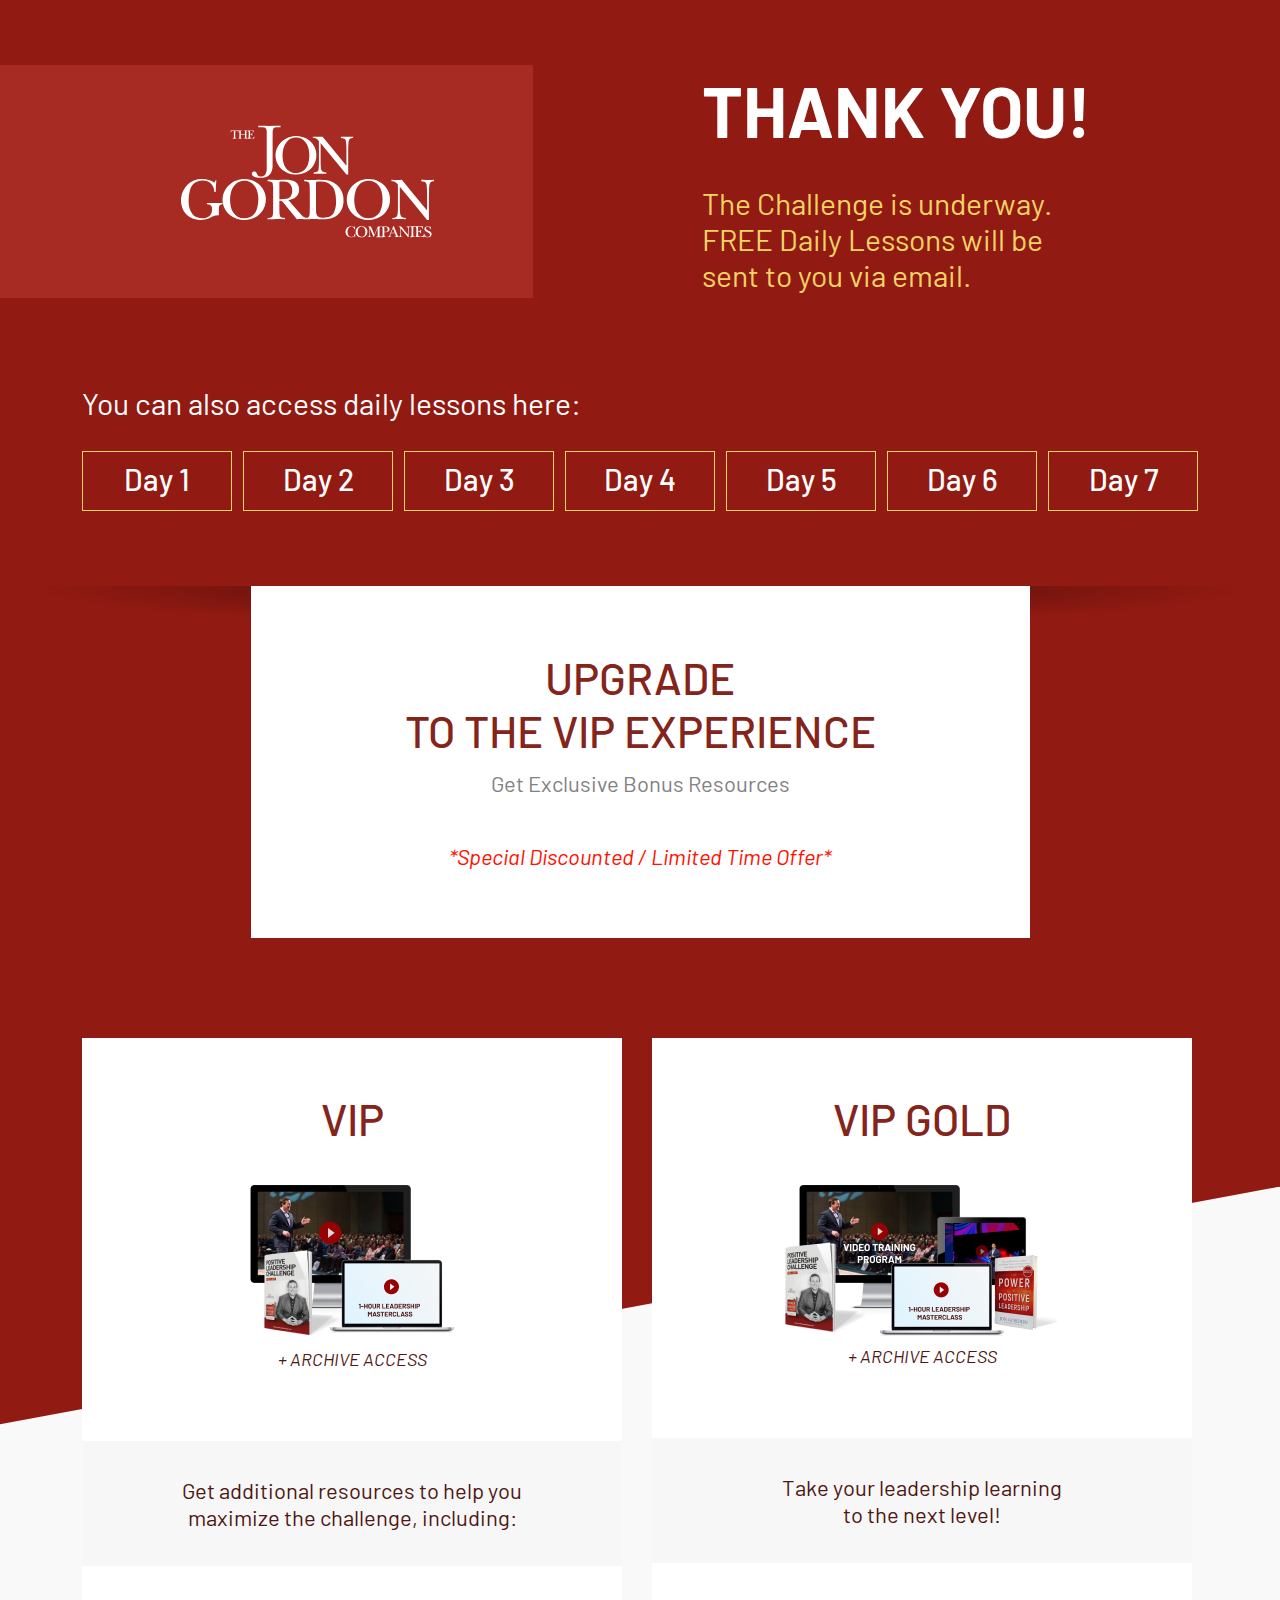
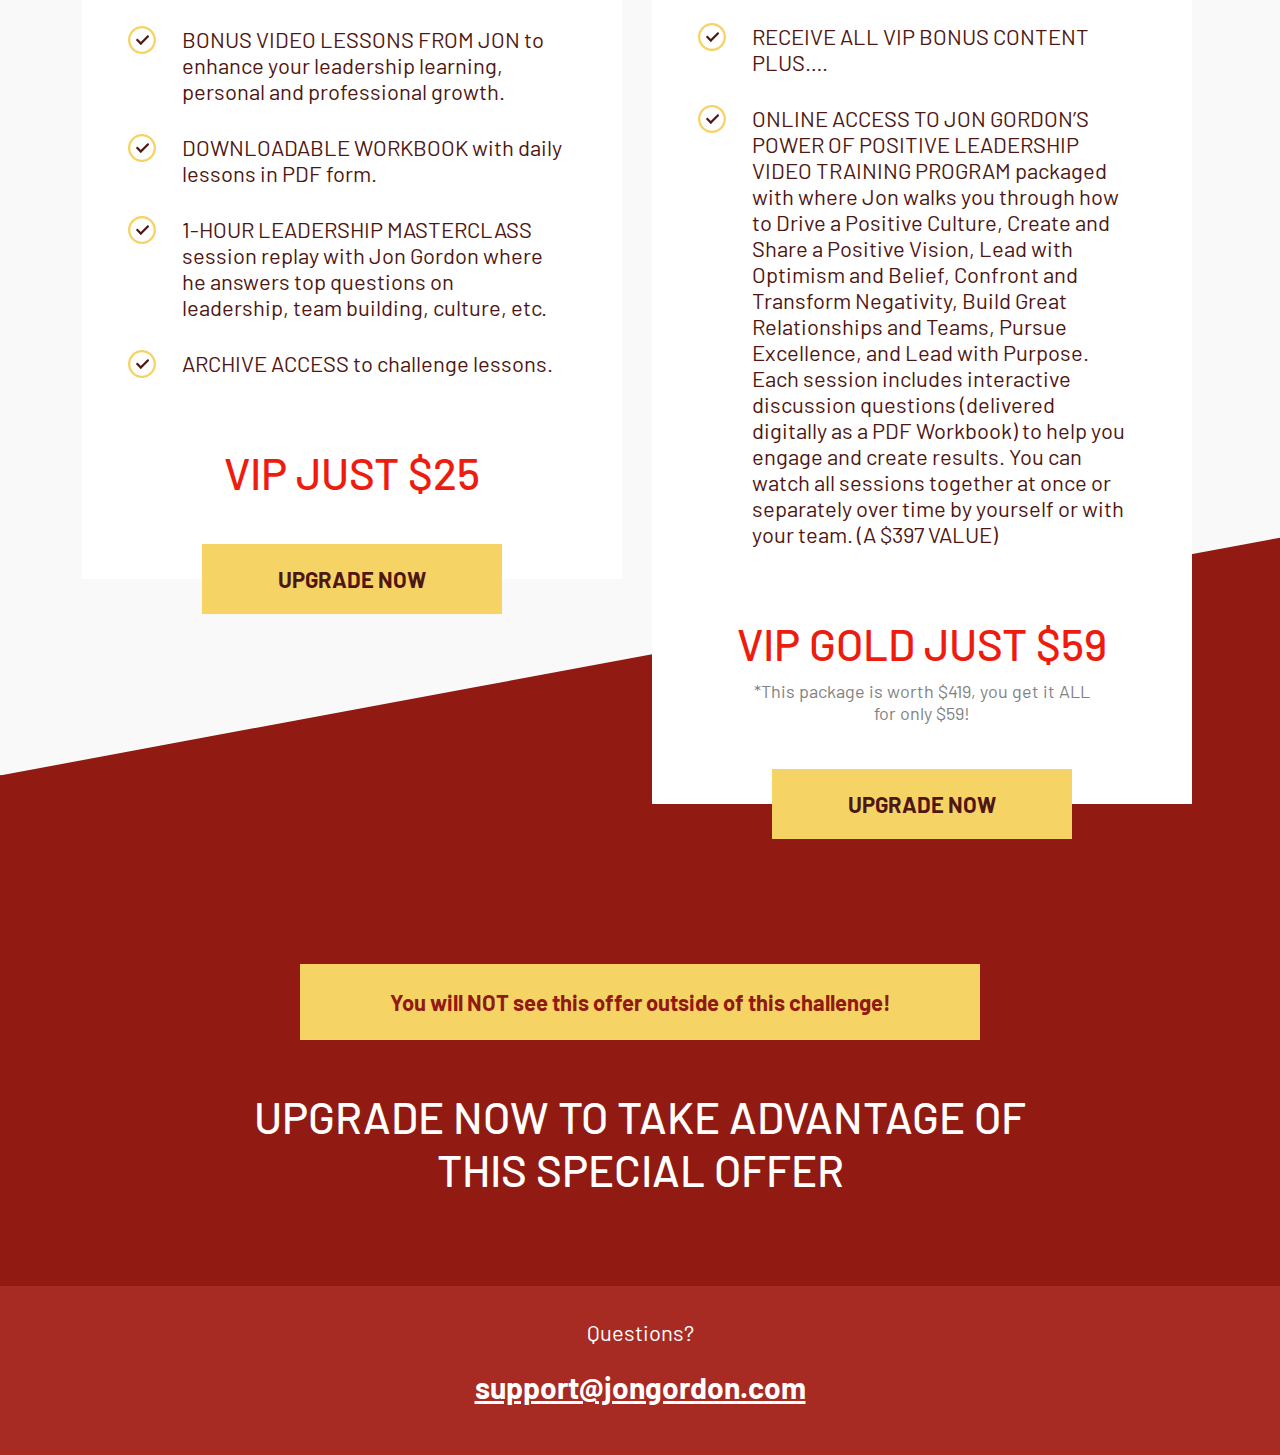
<file: index.html>
<!DOCTYPE html>
<html lang="en">
<head>
    <meta charset="UTF-8">
    <meta http-equiv="X-UA-Compatible" content="IE=edge">
    <meta name="viewport" content="width=device-width, initial-scale=1.0">
    <title>Positive Leadership Challenge Thank you Page</title>
    <!-- Barlow Fonts CSS -->
    <link rel="preconnect" href="https://fonts.googleapis.com">
    <link rel="preconnect" href="https://fonts.gstatic.com" crossorigin>
    <link href="https://fonts.googleapis.com/css2?family=Barlow:wght@300;400;500;600;700&display=swap" rel="stylesheet">
    <!-- Bootstrap CSS -->
    <link rel="stylesheet" href="assets/css/bootstrap.min.css">
    <!-- Style CSS -->
    <link rel="stylesheet" href="assets/css/style.css">
</head>
<body>

    <header class="wlc-hero-area">
        <div class="container">
            <div class="row">
                <div class="col-lg-5">
                    <div class="logo text-center">
                        <img src="assets/img/JG_logo.svg" alt="Jon Gordon Companies">
                    </div>
                </div>
                <div class="col-lg-5 offset-lg-1">
                    <div class="wlc-content">
                        <h1>Thank you!</h1>
                        <p>The Challenge is underway. <br>FREE Daily Lessons will be sent to you via email.</p>
                    </div>
                </div>
            </div>
        </div>
    </header>

    <div class="daily-access-lessons-area">
        <div class="container">
            <div class="row">
                <div class="col">
                    <div class="access-lessons">
                        <p>You can also access daily lessons here:</p>
                        <ul class="lessons-menu">
                            <li><a href="#">Day 1</a></li>
                            <li><a href="#">Day 2</a></li>
                            <li><a href="#">Day 3</a></li>
                            <li><a href="#">Day 4</a></li>
                            <li><a href="#">Day 5</a></li>
                            <li><a href="#">Day 6</a></li>
                            <li><a href="#">Day 7</a></li>
                        </ul>
                    </div>
                </div>
            </div>
            <div class="row mt-5 justify-content-center">
                <div class="col-lg-9">
                    <div class="upgrade-lesson text-center">
                        <h2>UPGRADE <br>TO THE VIP EXPERIENCE</h2>
                        <p>Get Exclusive Bonus Resources</p>
                        <p class="offer">*Special Discounted / Limited Time Offer*</p>
                    </div>
                </div>
            </div>
        </div>
    </div>

    <div class="price-table-area">
        <div class="container">
            <div class="row">
                <div class="col-lg-6">
                    <div class="single-price-table">
                        <div class="price-header text-center">
                            <h2 class="price-title">VIP</h2>
                            <img src="assets/img/Image-VIP.png" alt="VIP">
                            <span>+ ARCHIVE ACCESS</span>
                        </div>
                        <div class="price-content">
                            <p class="text-center">Get additional resources to help you <br>maximize the challenge, including:</p>
                            <ul>
                                <li>BONUS VIDEO LESSONS FROM JON to enhance your leadership learning, personal and professional growth.</li>
                                <li>DOWNLOADABLE WORKBOOK with daily lessons in PDF form.</li>
                                <li>1-HOUR LEADERSHIP MASTERCLASS session replay with Jon Gordon where he answers top questions on leadership, team building, culture, etc.</li>
                                <li>ARCHIVE ACCESS to challenge lessons.</li>
                            </ul>
                            <h2 class="price text-center">VIP JUST $25</h2>
                            <a href="">UPGRADE NOW</a>
                        </div>
                    </div>
                </div>

                <div class="col-lg-6">
                    <div class="single-price-table">
                        <div class="price-header text-center">
                            <h2 class="price-title">VIP GOLD</h2>
                            <img src="assets/img/Image-VIP-GOLD.png" alt="VIP GOLD">
                            <span>+ ARCHIVE ACCESS</span>
                        </div>
                        <div class="price-content">
                            <p class="text-center">Take your leadership learning <br>to the next level!</p>
                            <ul>
                                <li>RECEIVE ALL VIP BONUS CONTENT PLUS….</li>
                                <li>ONLINE ACCESS TO JON GORDON’S POWER OF POSITIVE LEADERSHIP VIDEO TRAINING PROGRAM packaged with where Jon walks you through how to Drive a Positive Culture, Create and Share a Positive Vision, Lead with Optimism and Belief, Confront and Transform Negativity, Build Great Relationships and Teams, Pursue Excellence, and Lead with Purpose. Each session includes interactive discussion questions (delivered digitally as a PDF Workbook) to help you engage and create results. You can watch all sessions together at once or separately over time by yourself or with your team. (A $397 VALUE)</li>
                            </ul>
                            <h2 class="price text-center">VIP GOLD JUST $59</h2>
                            <span class="text-center">*This package is worth $419, you get it ALL for only $59!</span>
                            <a href="">UPGRADE NOW</a>
                        </div>
                    </div>
                </div>
            </div>
        </div>
    </div>

    <div class="cta-area">
        <div class="container">
            <div class="row">
                <div class="col">
                    <div class="cta-content text-center">
                        <a href="">You will NOT see this offer outside of this challenge!</a>
                        <h2>UPGRADE NOW TO TAKE ADVANTAGE OF <br>THIS SPECIAL OFFER</h2>
                    </div>
                </div>
            </div>
        </div>
    </div>

    <footer class="footer-area">
        <div class="container">
            <div class="row">
                <div class="col text-center">
                    <p>Questions?</p>
                    <h3><a href="mailto:support@jongordon.com">support@jongordon.com</a></h3>
                </div>
            </div>
        </div>
    </footer>


    
</body>
</html>
</file>
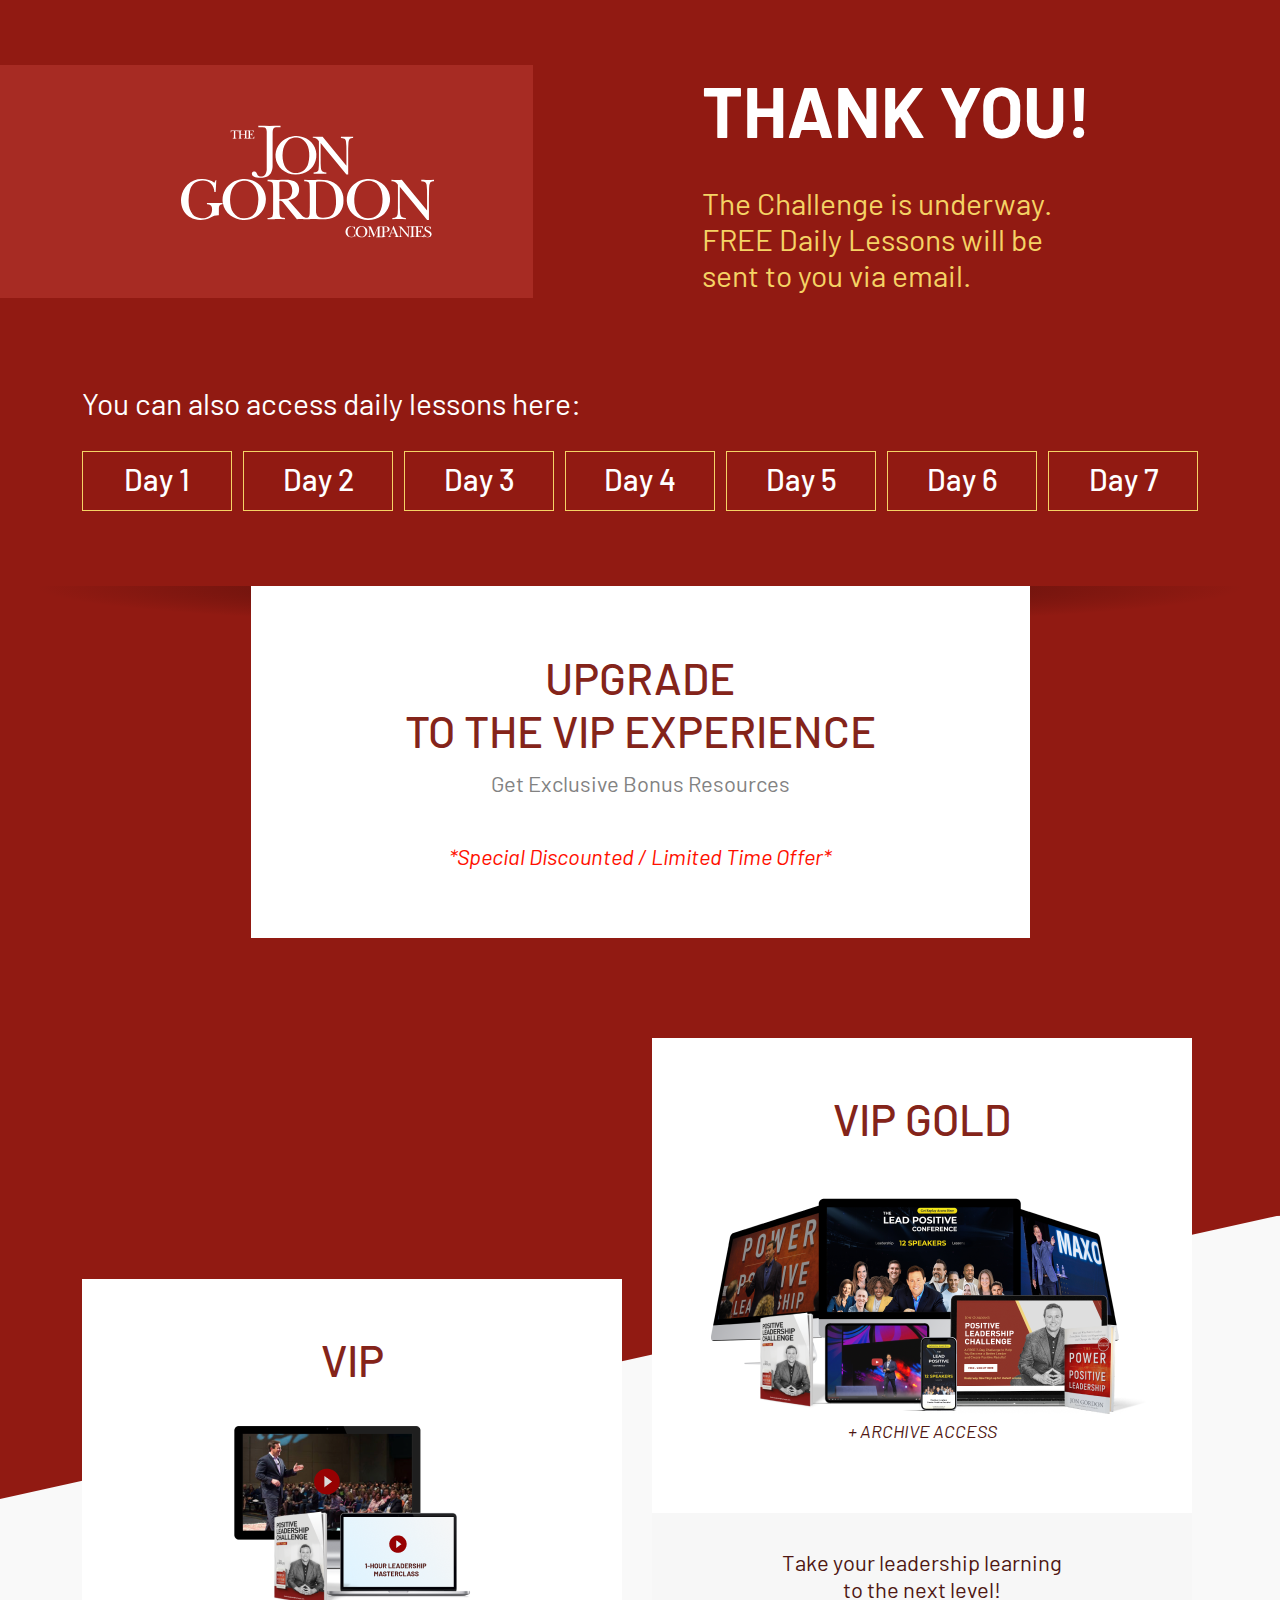
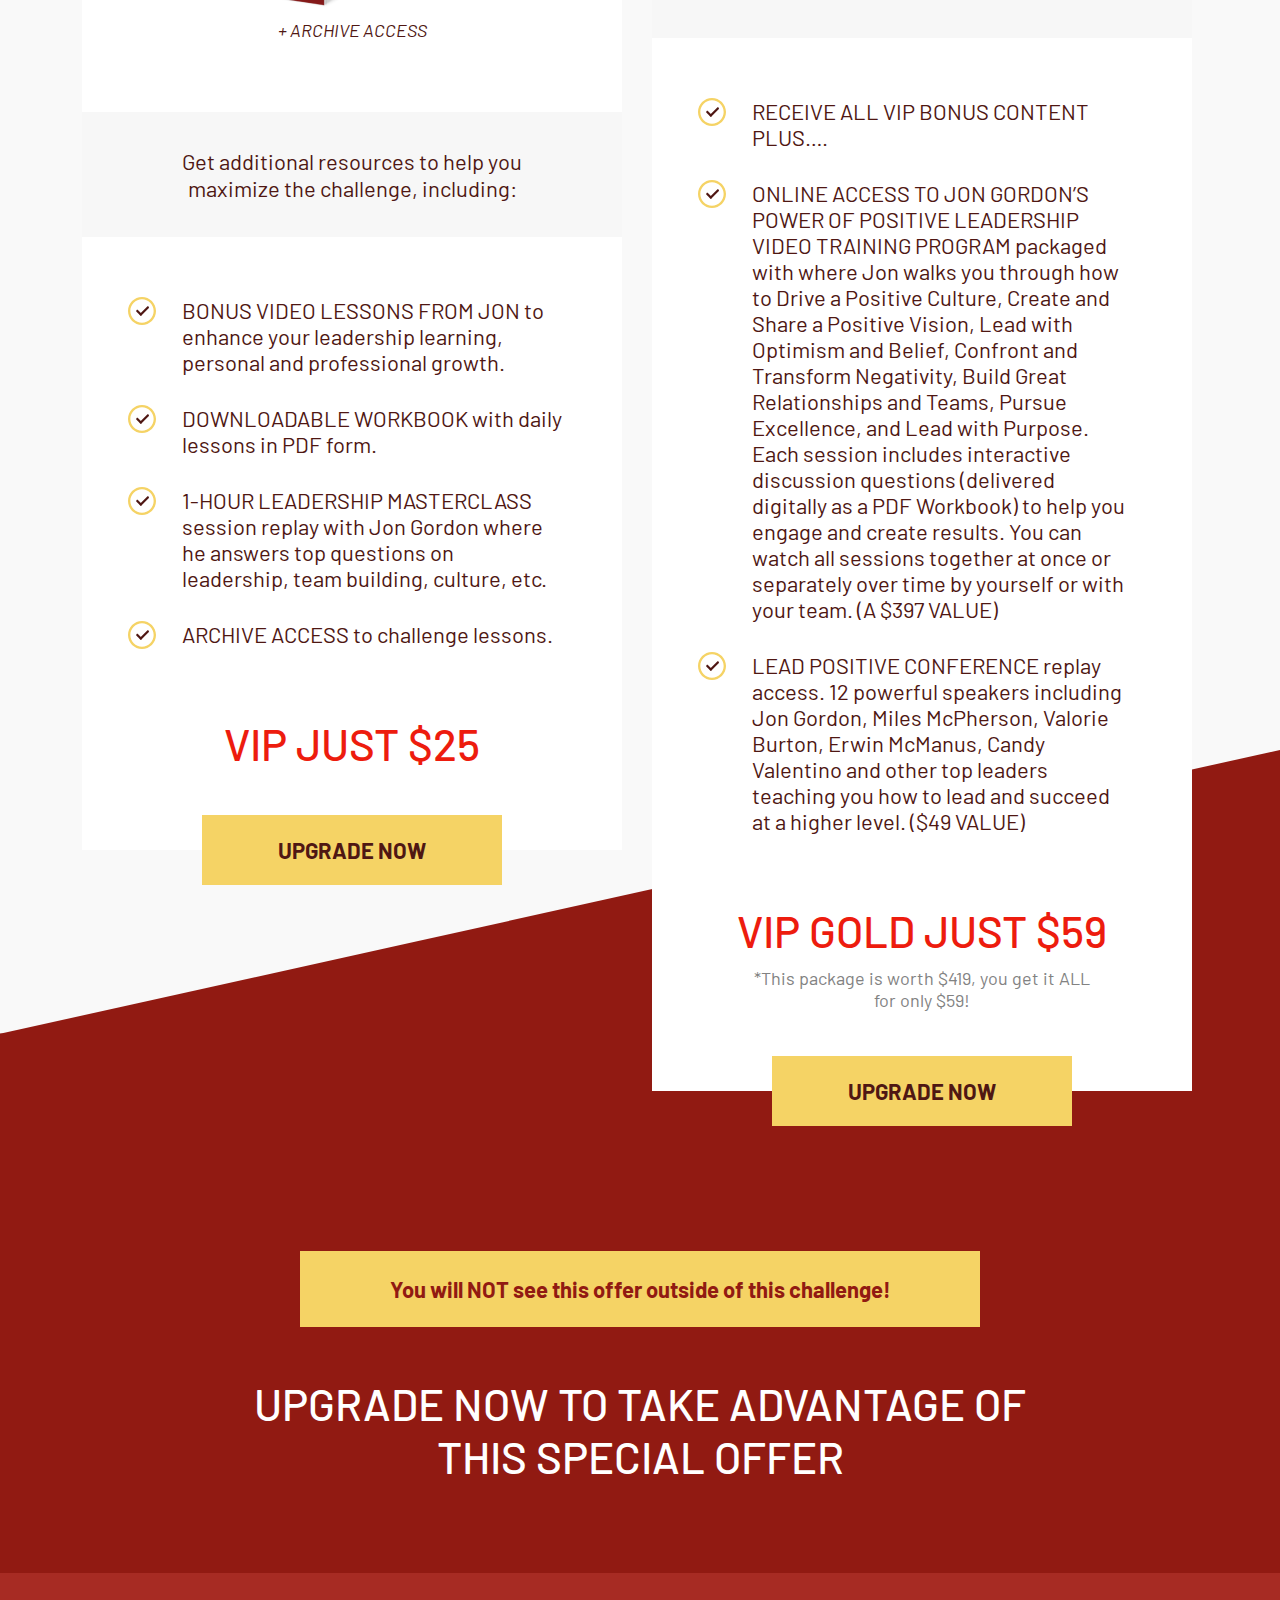
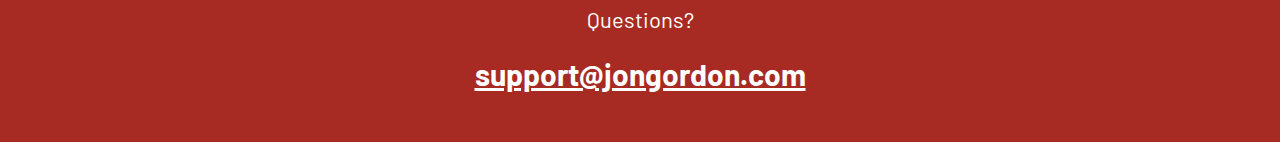
<file: index-v2.html>
<!DOCTYPE html>
<html lang="en">
<head>
    <meta charset="UTF-8">
    <meta http-equiv="X-UA-Compatible" content="IE=edge">
    <meta name="viewport" content="width=device-width, initial-scale=1.0">
    <title>Positive Leadership Challenge Thank you Page</title>
    <!-- Barlow Fonts CSS -->
    <link rel="preconnect" href="https://fonts.googleapis.com">
    <link rel="preconnect" href="https://fonts.gstatic.com" crossorigin>
    <link href="https://fonts.googleapis.com/css2?family=Barlow:wght@300;400;500;600;700&display=swap" rel="stylesheet">
    <!-- Bootstrap CSS -->
    <link rel="stylesheet" href="assets/css/bootstrap.min.css">
    <!-- Style CSS -->
    <link rel="stylesheet" href="assets/css/style.css">
</head>
<body>

    <header class="wlc-hero-area">
        <div class="container">
            <div class="row">
                <div class="col-lg-5">
                    <div class="logo text-center">
                        <img src="assets/img/JG_logo.svg" alt="Jon Gordon Companies">
                    </div>
                </div>
                <div class="col-lg-5 offset-lg-1">
                    <div class="wlc-content">
                        <h1>Thank you!</h1>
                        <p>The Challenge is underway. <br>FREE Daily Lessons will be sent to you via email.</p>
                    </div>
                </div>
            </div>
        </div>
    </header>

    <div class="daily-access-lessons-area">
        <div class="container">
            <div class="row">
                <div class="col">
                    <div class="access-lessons">
                        <p>You can also access daily lessons here:</p>
                        <ul class="lessons-menu">
                            <li><a href="#">Day 1</a></li>
                            <li><a href="#">Day 2</a></li>
                            <li><a href="#">Day 3</a></li>
                            <li><a href="#">Day 4</a></li>
                            <li><a href="#">Day 5</a></li>
                            <li><a href="#">Day 6</a></li>
                            <li><a href="#">Day 7</a></li>
                        </ul>
                    </div>
                </div>
            </div>
            <div class="row mt-5 justify-content-center">
                <div class="col-lg-9">
                    <div class="upgrade-lesson text-center">
                        <h2>UPGRADE <br>TO THE VIP EXPERIENCE</h2>
                        <p>Get Exclusive Bonus Resources</p>
                        <p class="offer">*Special Discounted / Limited Time Offer*</p>
                    </div>
                </div>
            </div>
        </div>
    </div>

    <div class="price-table-area">
        <div class="container">
            <div class="row align-items-center">
                <div class="col-lg-6">
                    <div class="single-price-table">
                        <div class="price-header text-center">
                            <h2 class="price-title">VIP</h2>
                            <img src="assets/img/Image-VIP-V2.png" alt="VIP">
                            <span>+ ARCHIVE ACCESS</span>
                        </div>
                        <div class="price-content">
                            <p class="text-center">Get additional resources to help you <br>maximize the challenge, including:</p>
                            <ul>
                                <li>BONUS VIDEO LESSONS FROM JON to enhance your leadership learning, personal and professional growth.</li>
                                <li>DOWNLOADABLE WORKBOOK with daily lessons in PDF form.</li>
                                <li>1-HOUR LEADERSHIP MASTERCLASS session replay with Jon Gordon where he answers top questions on leadership, team building, culture, etc.</li>
                                <li>ARCHIVE ACCESS to challenge lessons.</li>
                            </ul>
                            <h2 class="price text-center">VIP JUST $25</h2>
                            <a href="">UPGRADE NOW</a>
                        </div>
                    </div>
                </div>

                <div class="col-lg-6">
                    <div class="single-price-table">
                        <div class="price-header text-center">
                            <h2 class="price-title">VIP GOLD</h2>
                            <img src="assets/img/Image-VIP-GOLD-V2.png" alt="VIP GOLD">
                            <span>+ ARCHIVE ACCESS</span>
                        </div>
                        <div class="price-content">
                            <p class="text-center">Take your leadership learning <br>to the next level!</p>
                            <ul>
                                <li>RECEIVE ALL VIP BONUS CONTENT PLUS….</li>
                                <li>ONLINE ACCESS TO JON GORDON’S POWER OF POSITIVE LEADERSHIP VIDEO TRAINING PROGRAM packaged with where Jon walks you through how to Drive a Positive Culture, Create and Share a Positive Vision, Lead with Optimism and Belief, Confront and Transform Negativity, Build Great Relationships and Teams, Pursue Excellence, and Lead with Purpose. Each session includes interactive discussion questions (delivered digitally as a PDF Workbook) to help you engage and create results. You can watch all sessions together at once or separately over time by yourself or with your team. (A $397 VALUE)</li>
                                <li>LEAD POSITIVE CONFERENCE replay access. 12 powerful speakers including Jon Gordon, Miles McPherson, Valorie Burton, Erwin McManus, Candy Valentino and other top leaders teaching you how to lead and succeed at a higher level. ($49 VALUE)</li>
                            </ul>
                            <h2 class="price text-center">VIP GOLD JUST $59</h2>
                            <span class="text-center">*This package is worth $419, you get it ALL for only $59!</span>
                            <a href="">UPGRADE NOW</a>
                        </div>
                    </div>
                </div>
            </div>
        </div>
    </div>

    <div class="cta-area">
        <div class="container">
            <div class="row">
                <div class="col">
                    <div class="cta-content text-center">
                        <a href="">You will NOT see this offer outside of this challenge!</a>
                        <h2>UPGRADE NOW TO TAKE ADVANTAGE OF <br>THIS SPECIAL OFFER</h2>
                    </div>
                </div>
            </div>
        </div>
    </div>

    <footer class="footer-area">
        <div class="container">
            <div class="row">
                <div class="col text-center">
                    <p>Questions?</p>
                    <h3><a href="mailto:support@jongordon.com">support@jongordon.com</a></h3>
                </div>
            </div>
        </div>
    </footer>


    
</body>
</html>
</file>
<file: assets/css/style.css>
*, *::before ,*::after{
    box-sizing: border-box;
    padding: 0;
    margin: 0;
}
:root{
    --primary-color: #911A12;
    --primary-white-color: #fff;
    --primary-font-family: 'Barlow', sans-serif;
    --secondary-color: #F5D365;
    --secondary-bg: #A72B23;
}
img{
    max-width: 100%;
    height: auto;
}
body{
    font-family:var(--primary-font-family);
}

.wlc-hero-area{
    background: var(--primary-color);
    padding: 65px 0px 76px;
}
.logo{
    background: var(--secondary-bg);
    padding: 60px;
    position: relative;
    z-index: 1;
}
.logo::before{
    position: absolute;
    left: -100%;
    top: 0;
    height: 100%;
    width: 100%;
    background: var(--secondary-bg);
    content: "";
}
.wlc-content{
    padding-left: 50px;
}
.wlc-content h1{
    color: var(--primary-white-color);
    text-transform: uppercase;
    font-size: 70px;
    line-height: 90px;
    font-weight: 700;
    margin-bottom: 30px;
}
.wlc-content p{
    color: var(--secondary-color);
    font-size: 30px;
    line-height: 36px;
    font-weight: 400;
}

.daily-access-lessons-area{
    background: var(--primary-color);
    padding-bottom: 100px;
    overflow: hidden;
}
.daily-access-lessons-area .mt-5{
    margin-top: 4.688rem !important;
}
.access-lessons p{
    font-size: 30px;
    line-height: 36px;
    font-weight: 400;
    color: var(--primary-white-color);
    margin-bottom: 30px;
}

.lessons-menu{
    margin: 0;
    padding: 0;
    list-style: none;
    display: flex;
    flex-wrap: wrap;
    justify-content: space-between;
}
.lessons-menu li{
    width: 150px;
}
.lessons-menu li a{
    display: block;
    border:1px solid var(--secondary-color);
    text-align: center;
    color: var(--primary-white-color);
    font-size: 30px;
    font-weight: 500;
    text-decoration: none;
    height: 60px;
    line-height: 55px;
    transition: all 0.3s ease 0s;
    position: relative;
    z-index: 1;
}
.lessons-menu li a:after{
    position: absolute;
    content: "";
    top: 0;
    left: 0;
    width: 0;
    height: 100%;
    background: var(--secondary-color);
    transition: all .35s;
    z-index: -1;
}
.lessons-menu li:hover a:after{
    width: 100%;
}
.lessons-menu li:hover a{
    color: var(--primary-color);
}

.upgrade-lesson{
    padding: 65px 30px;
    background: var(--primary-white-color);
    position: relative;
    z-index: 1;
    width: calc(100% - 52px);
    margin: 0 auto;
}
.upgrade-lesson::before, .upgrade-lesson::after {
    position: absolute;
    width: 155%;
    height: 40px;
    background: radial-gradient(50% 96.34% at 50% 3.66%, #460C08 0%, rgba(54, 54, 54, 0) 100%);
    top: 0;
    left: 50%;
    content: "";
    z-index: -4;
    transform: translateX(-50%);
}
.upgrade-lesson::after{
    background: var(--primary-white-color);
    width: 100%;
    left: 0;
    transform: none;
}
.upgrade-lesson h2{
    font-size: 44px;
    line-height: 53px;
    color: #84241A;
    margin-bottom: 10px;
}
.upgrade-lesson p{
    font-size: 22px;
    color: #828282;
    margin: 0;
}
.upgrade-lesson p.offer{
    color: #FF1000;
    margin-top: 40px;
    font-style: italic;
}

.price-table-area {
    background: var(--primary-color);
    padding: 0px 0 120px;
    position: relative;
    z-index: 1;
}
.price-table-area::before{
    position: absolute;
    top: 50%;
    left: 0;
    width: 100%;
    background: #f9f9f9;
    clip-path: polygon(0 20%, 100% 0%, 100% 80%, 0% 100%);
    content: "";
    height: calc(100% - 20%);
    z-index: -1;
    transform: translateY(-50%);
}

.single-price-table{
    background: var(--primary-white-color);
    width: 100%;
    max-width: 540px;
    position: relative;
    padding-bottom: 80px;
}

.price-header{
    padding: 54px 0 70px;
}
.price-header h2, .price-content h2.price, .cta-content h2{
    font-size: 44px;
    line-height: 53px;
    color: #84241A;
    margin: 0 0 40px;
}
.price-header span{
    display: block;
    font-size: 18px;
    line-height: 24px;
    font-style: italic;
    color: #4F1713;
    margin-top: 5px;
}
.price-content p.text-center {
    background: #F7F7F7;
    height: 125px;
    display: flex;
    justify-content: center;
    align-items: center;
    font-size: 22px;
    color: #4F1713;
    line-height: 27px;
    padding: 15px;
    margin: 0;
}

.price-content ul {
    margin: 60px 0 70px;
    padding: 0 60px 0 100px;
    list-style: none;
}

.price-content ul li {
    font-size: 22px;
    line-height: 26px;
    color: #4F1713;
    position: relative;
}
.price-content ul li::before{
    position: absolute;
    left: -54px;
    top: 0;
    background: url(../img/check.svg);
    height: 28px;
    width: 28px;
    background-repeat: no-repeat;
    content: "";
}

.price-content ul li:not(:last-child) {
    margin-bottom: 30px;
}
.price-content h2.price{
    color: #ED1C0E;
    margin: 0;
}
.price-content span {
    text-align: center;
    display: block;
    font-size: 18px;
    padding: 0 100px;
    line-height: 22px;
    color: #828282;
    margin-top: 10px;
}
.price-content a{
    background: var(--secondary-color);
    color: #4F1713;
    font-size: 22px;
    font-weight: 700;
    height: 70px;
    width: 300px;
    display: inline-block;
    text-decoration: none;
    text-align: center;
    line-height: 70px;
    position: absolute;
    bottom: -35px;
    left: 50%;
    transform: translateX(-50%);
    transition: all 0.3s ease 0s;
}
.price-content a:hover, .cta-content a:hover{
    background: var(--secondary-bg);
    color: var(--primary-white-color);
}

.cta-area{
    background: var(--primary-color);
    padding: 40px 0 90px;
}
.cta-content a {
    display: block;
    font-size: 22px;
    color: #911A12;
    text-decoration: none;
    background: #F5D365;
    height: 76px;
    line-height: 76px;
    max-width: 680px;
    margin: 0 auto 50px;
    transition: all 0.3s ease 0s;
    font-weight: 700;
}
.cta-content h2{
    color: var(--primary-white-color);
    margin: 0;
}

.footer-area{
    background: var(--secondary-bg);
    padding: 30px 0 50px;
}

.footer-area p{
    color: var(--primary-white-color);
    font-size: 22px;
    margin-bottom: 20px;
}
.footer-area h3{
    font-size: 30px;
    font-weight: 700;
    margin-bottom: 0;
}
.footer-area h3 a{
    color: var(--primary-white-color);
    transition: all 0.3s ease 0s;
}
.footer-area h3 a:hover{
    text-decoration: none;
}

@media (min-width: 1200px) {

}


@media only screen and (min-width: 992px) and (max-width: 1199px) {
    .wlc-content {
        padding-left: 0;
    }
    .wlc-content h1 {
        font-size: 60px;
        line-height: 84px;
    }
    .daily-access-lessons-area {
        padding-bottom: 0;
    }
    .lessons-menu li {
        width: 110px;
    }
    .lessons-menu li a {
        font-size: 20px;
    }
    .price-content ul {
        padding: 0 40px 0 80px;
    }

}


@media only screen and (min-width: 768px) and (max-width: 991px) {
    .logo::before {
        content:none;
    }
    .wlc-content {
        text-align: center;
        padding-left: 0;
        padding-top: 60px;
    }
    .wlc-content p {
        line-height: 42px;
        margin: 0;
    }
    .price-table-area .col-lg-6:not(:first-child) .single-price-table {
        margin-top: 80px;
    }
    .single-price-table {
        margin: auto;
    }
    .lessons-menu li {
        width: 84px;
    }
    .lessons-menu li a {
        font-size: 20px;
    }
    .lessons-menu li:not(:last-child) {
        margin-bottom: 15px;
    }

}


@media only screen and (min-width: 576px) and (max-width: 767px)  {
    .wlc-hero-area {
        padding: 40px 0px;
    }
    .wlc-hero-area .row>.col-lg-5:first-child {
        flex: 0 0 45%;
        max-width: 45%;
    }
    .wlc-hero-area .row>.col-lg-5:last-child {
        flex: 0 0 55%;
        max-width: 55%;
    }
    .logo {
        padding: 40px 20px;
    }
    .logo img {
        width: 100%;
    }
    .wlc-content {
        padding-left: 0;
    }
    .wlc-content h1 {
        font-size: 40px;
        line-height: 43px;
        margin-bottom: 15px;
    }
    .wlc-content p {
        font-size: 20px;
        line-height: 30px;
    }
    .wlc-content p br{display: none;}
    .access-lessons p {
        font-size: 24px;
        line-height: 30px;
    }
    .lessons-menu li {
        width: 30%;
    }
    .lessons-menu li a {
        font-size: 20px;
    }
    .lessons-menu li:not(:last-child) {
        margin-bottom: 15px;
    }
    .upgrade-lesson {
        padding: 50px 25px;
        width: 100%;
    }
    .upgrade-lesson h2 {
        font-size: 38px;
        line-height: 50px;
    }
    .daily-access-lessons-area {
        padding-bottom: 0;
    }
    .price-table-area .col-lg-6:not(:first-child) .single-price-table {
        margin-top: 80px;
    }
    .cta-content a {
        font-size: 18px;
        max-width: 100%;
    }

}

@media (max-width: 575px) {
    .logo{
        padding: 30px;
    }
    .logo::before, .upgrade-lesson::before, .upgrade-lesson::after {
        content:none;
    }
    .wlc-hero-area {
        padding: 30px 0px 50px;
    }
    .wlc-content {
        padding-left: 0;
        padding-top: 30px;
        text-align: center;
    }
    .wlc-content h1 {
        font-size: 46px;
        line-height: 65px;
        margin-bottom: 15px;
    }
    .wlc-content p {
        font-size: 22px;
        line-height: 33px;
    }
    .daily-access-lessons-area {
        padding-bottom: 0;
    }
    .access-lessons p {
        font-size: 28px;
        line-height: 35px;
        text-align: center;
    }
    .lessons-menu {
        justify-content: space-around;
    }
    .lessons-menu li:not(:last-child) {
        margin-bottom: 15px;
    }
    .lessons-menu li a {
        font-size: 22px;
    }
    .upgrade-lesson {
        padding: 30px 20px;
        width: 100%;
    }
    .upgrade-lesson h2 {
        font-size: 28px;
        line-height: 36px;
    }
    .upgrade-lesson p {
        font-size: 17px;
    }
    .price-table-area {
        padding: 50px 0;
    }
    .price-content p.text-center br {
        display: none;
    }
    .price-content ul {
        margin: 40px 0 60px;
        padding: 0 30px 0 80px;
    }
    .price-content ul li {
        font-size: 18px;
    }
    .price-table-area .col-lg-6:not(:first-child) .single-price-table {
        margin-top: 80px;
    }
    .price-header h2, .price-content h2.price, .cta-content h2 {
        font-size: 36px;
        line-height: 44px;
    }
    .price-content span {
        font-size: 16px;
        padding: 0 30px;
    }
    .cta-content a {
        font-size: 20px;
        padding: 13px 30px;
        line-height: normal;
    }
    
}
</file>
